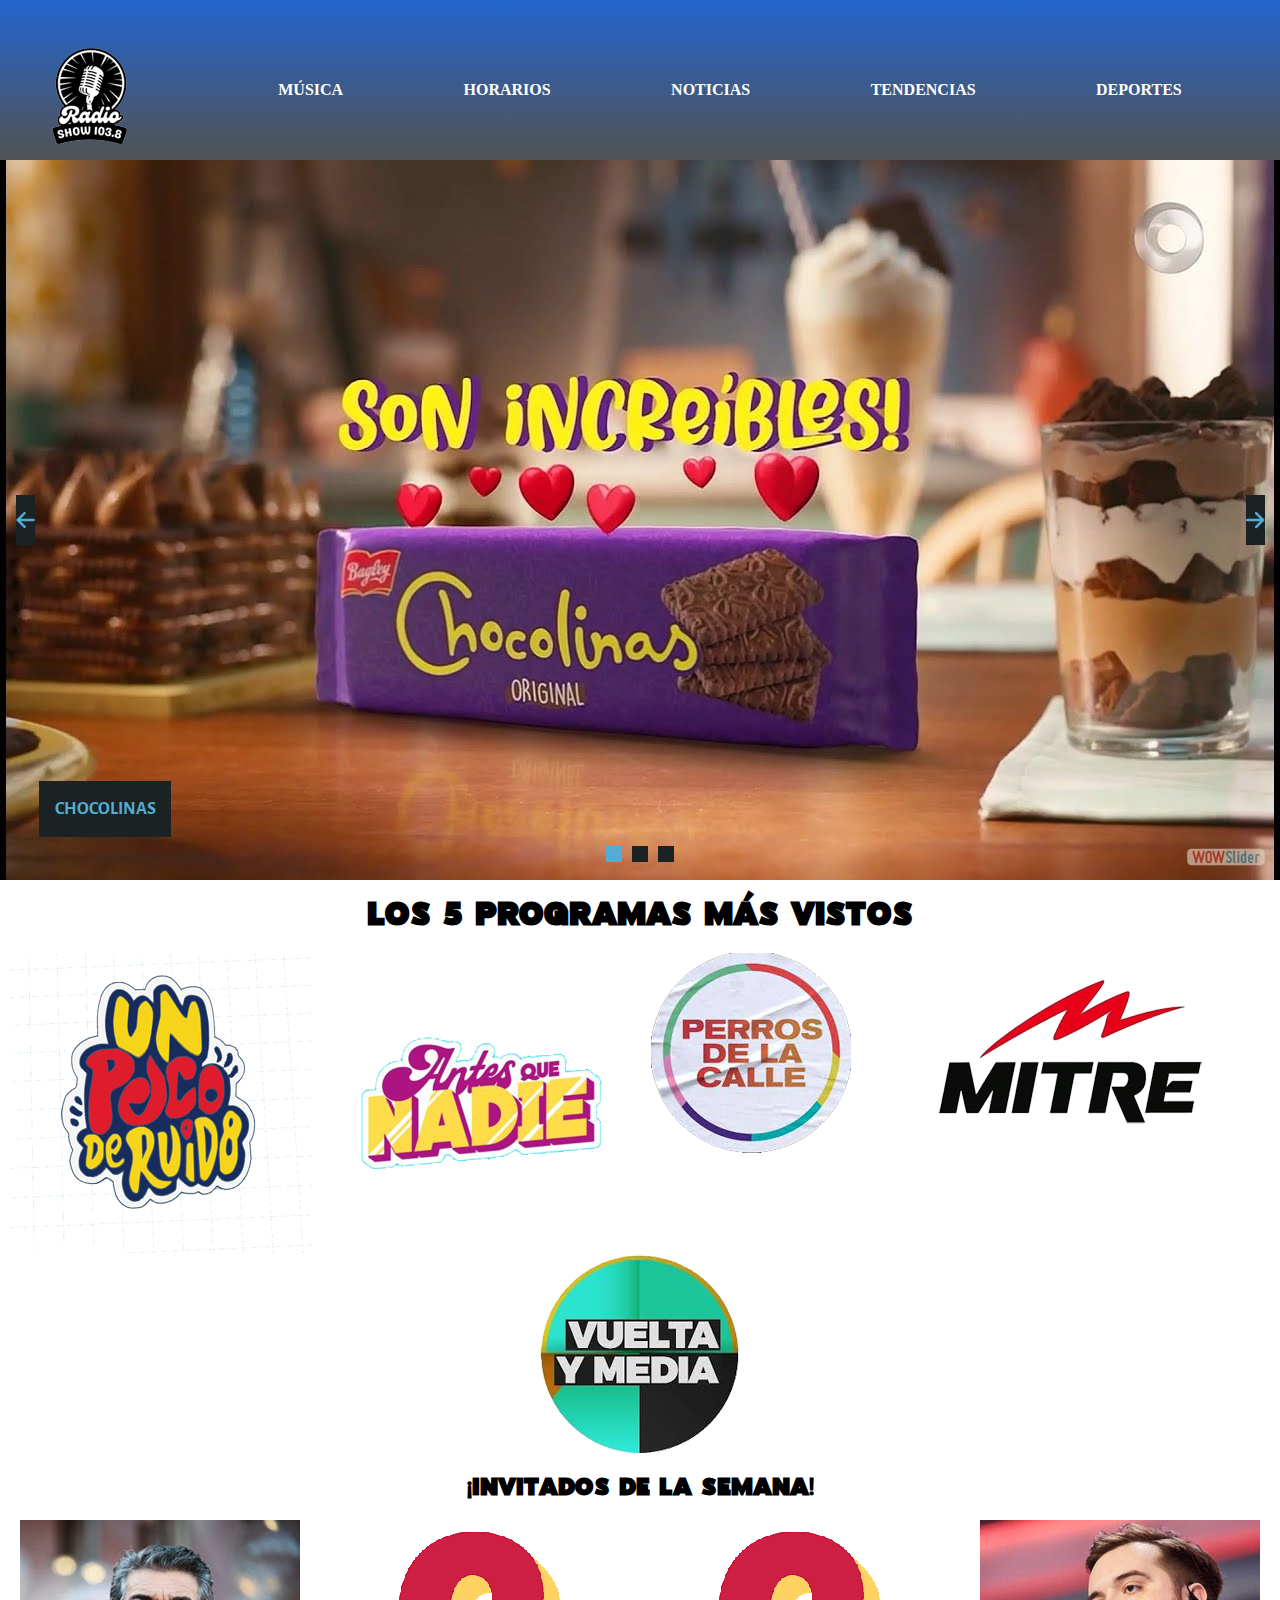
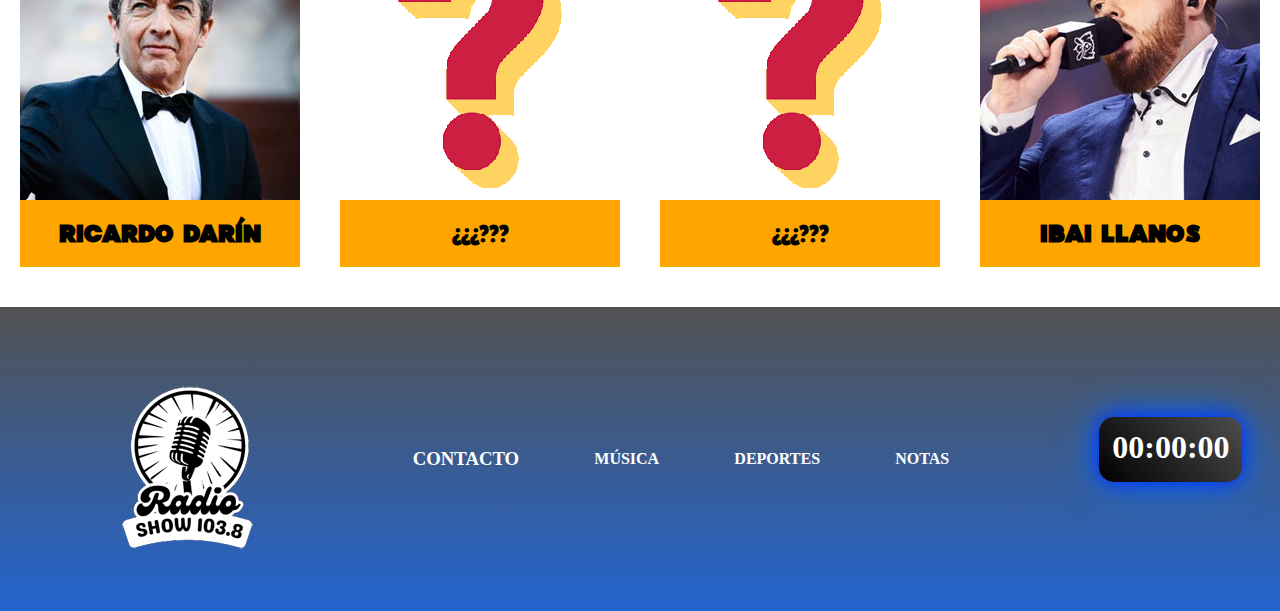
<file: index.html>
<!DOCTYPE html>

	<html lang="es">
	<head> 
			
			<title> Radio Show 103.8 </title>
			<meta charset="utf-8">
			<link href="estiloss.css" rel="stylesheet" type="text/css">
			
				<!-- Start WOWSlider.com HEAD section -->
<link rel="stylesheet" type="text/css" href="engine1/style.css" />
<script type="text/javascript" src="engine1/jquery.js"></script>
<!-- End WOWSlider.com HEAD section -->
	</head>
	
	<body>
	<header>
		<div class="logo">
		<a href="index.html" title="Música"> <img src="imagenes/logo/1.png" alt="Radiologo">  </a>
			
			
		</div>
		
		<nav>
			
			<a href="musica.html" title="Música"> MÚSICA </a>
			
			<a href="Horarios.html" title="Horarios"> HORARIOS </a>
			
			<a href="noticias.html" title="Noticias"> NOTICIAS </a>
			
			<a href="tendencias.html" title="Tendencias"> TENDENCIAS </a>
			
			<a href="deportes.html" title="Deportes"> DEPORTES </a>
			
		</nav>
		
	</header>
	<div class="fondoindex">
		
		<main>
		<!-- Start WOWSlider.com BODY section -->
<div id="wowslider-container1">
<div class="ws_images"><ul>
		<li><img src="data1/images/chocolinas.jpg" alt="Chocolinas" title="Chocolinas" id="wows1_0"/></li>
		<li><a href="http://wowslider.net"><img src="data1/images/francowilliams.jpg" alt="image slider" title="Franco Colapinto" id="wows1_1"/></a></li>
		<li><img src="data1/images/javiervillarruel.jpg" alt="Javier Milei-Victoria Villarruel" title="Javier Milei-Victoria Villarruel" id="wows1_2"/></li>
	</ul></div>
	<div class="ws_bullets"><div>
		<a href="#" title="Chocolinas"><span><img src="data1/tooltips/chocolinas.jpg" alt="Chocolinas"/>1</span></a>
		<a href="#" title="Franco Colapinto"><span><img src="data1/tooltips/francowilliams.jpg" alt="Franco Colapinto"/>2</span></a>
		<a href="#" title="Javier Milei-Victoria Villarruel"><span><img src="data1/tooltips/javiervillarruel.jpg" alt="Javier Milei-Victoria Villarruel"/>3</span></a>
	</div></div><div class="ws_script" style="position:absolute;left:-99%"><a href="http://wowslider.net">javascript carousel</a> by WOWSlider.com v9.0</div>
<div class="ws_shadow"></div>
</div>	
<script type="text/javascript" src="engine1/wowslider.js"></script>
<script type="text/javascript" src="engine1/script.js"></script>
<!-- End WOWSlider.com BODY section -->
				<h1> LOS 5 PROGRAMAS MÁS VISTOS </h1> 
				
				
			<div class="programaS">
				
				<div class="programa1">
		
				<img src="imagenes/unpocoderuido.png" alt="un poco de ruido">
		
				</div>
		
				<div class="programa2">
		
				<img src="imagenes/antesquenadieprograma.png" alt="antes que nadie">
		
		
				</div>
		
				<div class="programa3">
		
				<img src="imagenes/perros.png" alt="antes que nadie">
		
				</div>
		
				<div class="programa4">
		
			<img src="imagenes/mitre.png" alt="antes que nadie">
				</div>
		
				<div class="programa5">
		
				<img src="imagenes/vueltaymedia.png" alt="antes que nadie">
				</div>
			</div>
		
		<h2> ¡INVITADOS DE LA SEMANA! </h2> 
		
		
				<div class="fotosinvitados">
					<div class="invitado">
					<div class="foton">
						<img src="imagenes/Invitados/darinportada.jpg">
					</div>
					<div class="nombre">
					<h2> Ricardo Darín </h2>
					</div>
				</div>
					<div class="invitado">
						<div class="foton">
						<img src="imagenes/Invitados/misterious.png">
						</div>
						<div class="nombre">
							<h2> ¿¿¿??? </h2>
						</div>
					</div>
					
					<div class="invitado">
					
						<div class="foton">
							<img src="imagenes/Invitados/misterious.png">
						</div>
						<div class="nombre">
							<h2> ¿¿¿??? </h2>
						</div>
					</div>
				
					<div class="invitado">
						<div class="foton">
							<img src="imagenes/Invitados/ibaiportada.jpg">
						</div>
						<div class="nombre">
							<h2> Ibai Llanos </h2>
						</div>
					</div>
				</div>
		
		</div>
		</main>
		
	<footer>
	<div class="logo">
		<img src="imagenes/logo/footer/2.png" alt="Radiologo">
		
		</div>
		<a href ="mailto:radioshow@hotmail.com." title = "CONTACTENOS"><h3> CONTACTO </h3> </a>
		<a href="musica.html" title="Música"> MÚSICA </a>
		<a href="deportes.html" title="Deportes"> DEPORTES </a>
		<a href="notas.html" title="Notas"> NOTAS </a>
		
		<div class="reloj">
			<p id="time"> </p>
		</div>
		<div id="reloj">00:00:00</div>
		 <script src="reloj.js"> </script>
		
		</footer> 
		
		
		
		
		
		
		</body>
		</html>
</file>
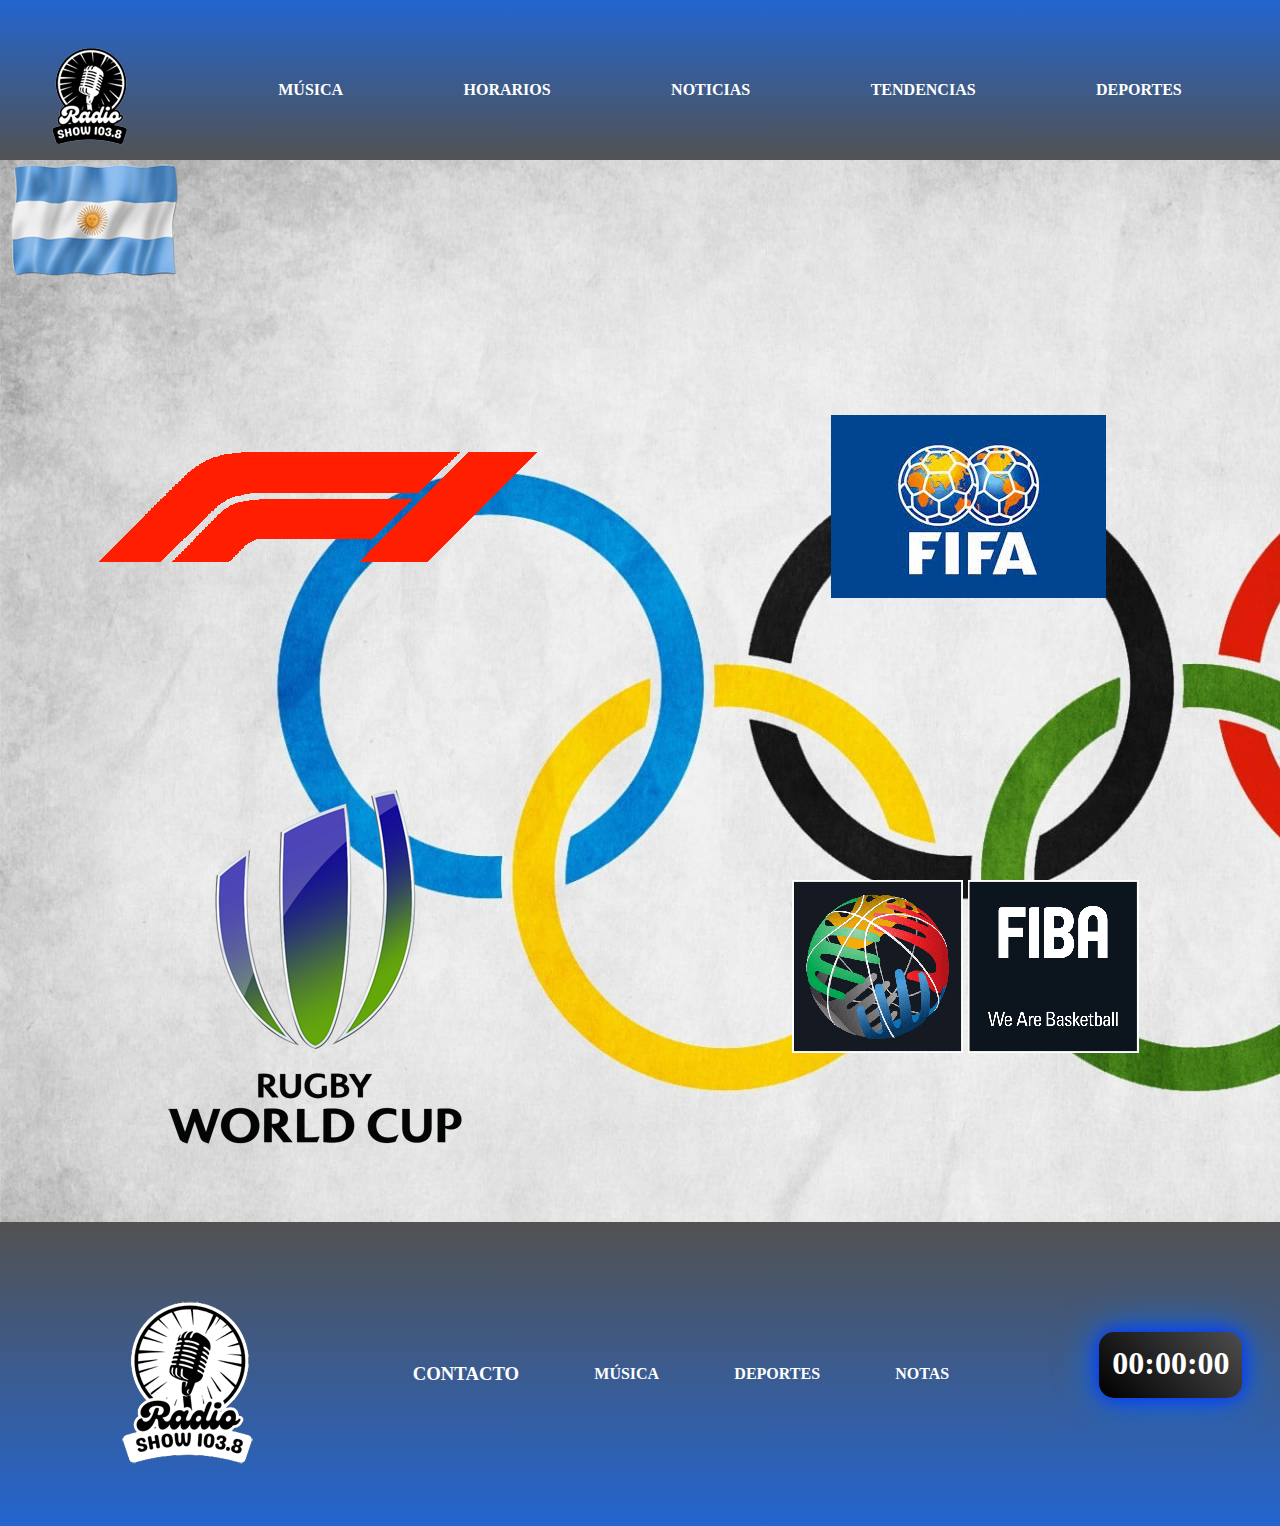
<file: deportes.html>
<!DOCTYPE html>

	<html lang="es">
	<head> 
			
			<title> Radio Deportes </title>
			<meta charset="utf-8">
			<link href="estiloss.css" rel="stylesheet" type="text/css">
			<!-- Start WOWSlider.com HEAD section -->
<link rel="stylesheet" type="text/css" href="engine1/style.css" />
<script type="text/javascript" src="engine1/jquery.js"></script>
<!-- End WOWSlider.com HEAD section -->
			
	</head>
	
	<body>
		
	
	<header>
		<div class="logo">
			<a href="index.html" title="Inicio" > <img src="imagenes/logo/1.png" alt="Radiologo">  </a>
			
			
		</div>
		
		<nav>
			
			<a href="musica.html" title="Música"> MÚSICA </a>
			
			<a href="Horarios.html" title="Horarios"> HORARIOS </a>
			
			<a href="noticias.html" title="Noticias"> NOTICIAS </a>
			
			<a href="tendencias.html" title="Tendencias"> TENDENCIAS </a>
			
			<a href="deportes.html" title="Deportes"> DEPORTES </a>
			
		</nav>
		
	</header>
	<div class="fondo">
	<main>
		
		<div class="bandera">
		<a href="deportesARG.html" title="Noticia nacional"><img src="imagenes/deportes/Iconos/bandera.png" alt="sol"> </a>
		</div>
		<div class="Deportes1234">
			<div class="arriba">
				<div class="flip-card">
					<div class="tarjeta-atras-adelante">
						<div class="frente">
						 <img src="imagenes/deportes/F1/logos/f1.png" alt="Formula1"> </a>
						</div>
						<div class="atras">
						<img src="imagenes/deportes/F1/logos/autos.jpg">
						<div class="texto">
							<h3> ¿QUÉ ES LA FORMULA 1?</h3>
							<p>La Fórmula 1 (F1) es la categoría más alta de automovilismo,
							donde pilotos compiten en vehículos de alta tecnología a gran velocidad en una serie de carreras conocidas como Grandes Premios.
							Es famosa por su innovación,
							habilidades extremas de los pilotos y las intensas rivalidades entre equipos y corredores.</p>
							</div>
						</div>
    				</div>
			</div>
				
				
				
				
				<div class="flip-card">
					<div class="tarjeta-atras-adelante">
						<div class="frente">
						<img src="imagenes/deportes/fifa/Icono/FIFA.jpg" alt="Futbol">
						</div>
						<div class="atras">
						<img src="imagenes/deportes/fifa/Icono/fifaa.jpg">
						<div class="texto">
							<h3>¿Qué entendemos por fútbol?</h3>
							<p>El fútbol es un deporte de equipo donde dos grupos de 11 jugadores intentan marcar goles pateando una pelota en la portería del adversario.
							Es el deporte más popular del mundo, conocido por su dinamismo y su capacidad de unir a grandes multitudes.</p>
</p>
						</div>
					
						</div>
					</div>
				</div>
				</div>
		
			
				<div class="abajo">
				
				<div class="flip-card">
					<div class="tarjeta-atras-adelante">
						<div class="frente">
								<img src="imagenes/deportes/rugby/icono/rugby.png" alt="Rugby">
						</div>
						<div class="atras">
								<img src="imagenes/deportes/rugby/icono/rugbyy.png" alt="Rugbyy">
								<div class="texto">
								<h3>¿Qué es el rugby?</h3>
								<p>El rugby es un deporte de equipo donde dos equipos luchan por llevar una pelota ovalada hasta la zona de anotación del contrario.
								Se destaca por su físico, trabajo en equipo y reglas únicas que permiten distintas formas de anotar puntos.</p>
								</div>
					
		
						
						</div>
					
					</div>
				
				</div>
		
						
				
					
		<div class="flip-card">
					<div class="tarjeta-atras-adelante">
						<div class="frente">
							<img src="imagenes/deportes/BASQUET/icono/basquet.png" alt="Basketball">
						</div>
					<div class="atras">
						<img src="imagenes/deportes/BASQUET/icono/basquet.jpg">
						<div class="texto">
							<h3>¿Qué entendemos por basket?</h3>
							<p>El básquet es un deporte de equipo en el que dos equipos de cinco jugadores intentan encestar una pelota en el aro contrario,
							ganando puntos cada vez que lo logran. Se caracteriza por su rapidez y habilidades.

</p>
						</div>
					
		
						</div>
					</div>
					</div>
				</div>
				
		</div>
		</main>
				
	
		<footer>
		<div class="logo">
		<img src="imagenes/logo/footer/2.png" alt="Radiologo">
		
		</div>
		
		<a href ="mailto:radioshow@hotmail.com." title = "CONTACTENOS"><h3> CONTACTO </h3> </a>
		<a href="musica.html" title="Música"> MÚSICA </a>
		<a href="deportes.html" title="Deportes"> DEPORTES </a>
		<a href="notas.html" title="Notas"> NOTAS </a>
		<div class="reloj">
			<p id="time"> </p>
		</div>
		<div id="reloj">00:00:00</div>
		 <script src="reloj.js"> </script>
		</footer> 
		
	
	
	</body>
	</html>
</file>
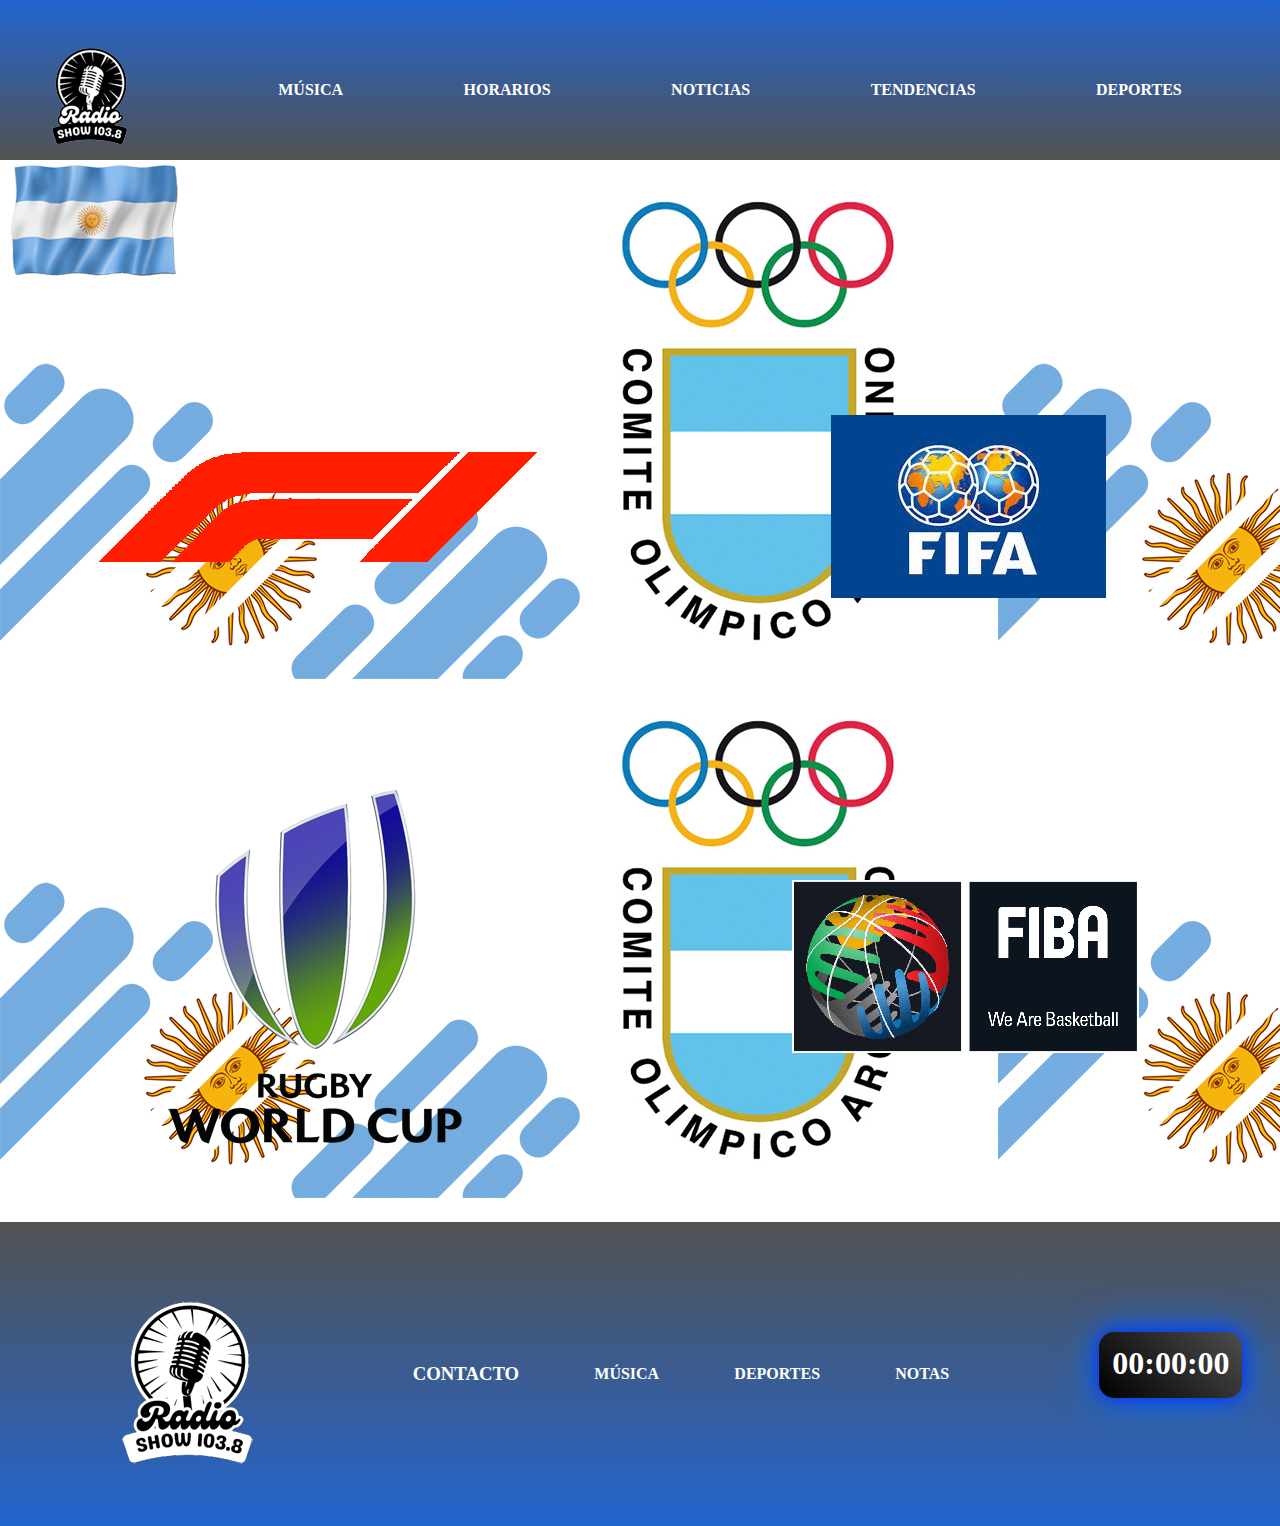
<file: deportesARG.html>
<!DOCTYPE html>

	<html lang="es">
	<head> 
			
			<title> Radio Deportes ARGENTINA </title>
			<meta charset="utf-8">
			<link href="estiloss.css" rel="stylesheet" type="text/css">
			
	 </head>
	
	<body>
		
	
	<header>
		<div class="logo">
			<a href="index.html" title="Inicio" > <img src="imagenes/logo/1.png" alt="Radiologo">  </a>
			
			
		</div>
		
		<nav>
			
			<a href="musica.html" title="Música"> MÚSICA </a>
			
			<a href="Horarios.html" title="Horarios"> HORARIOS </a>
			
			<a href="noticias.html" title="Noticias"> NOTICIAS </a>
			
			<a href="tendencias.html" title="Tendencias"> TENDENCIAS </a>
			
			<a href="deportes.html" title="Deportes"> DEPORTES </a>
			
		</nav>
		
	</header>
	<div class="fondo1">
	<main>
		
		<div class="bandera">
		<a href="deportesArg.html" title="Música"><img src="imagenes/deportes/Iconos/bandera.png" alt="sol"> </a>
		</div>
		<div class="Deportes1234">
			<div class="arriba">
				<div class="flip-card">
					<div class="tarjeta-atras-adelante">
						<div class="frente">
						 <img src="imagenes/deportes/F1/logos/f1.png" alt="Formula1"> </a>
						</div>
						<div class="atras">
						<img src="imagenes/deportes/F1/Argentina/colapintoauto.jpg">
						<div class="texto">
							<h3> FRANCO COLAPINTO, ORGULLO NACIONAL </h3>
							<p>Franco Colapinto hizo historia al debutar en la Fórmula 1 con el equipo Williams,
							convirtiéndose en el primer piloto argentino en la categoría desde 2001. A los 21 años,
							reemplazó a Logan Sargeant tras un accidente en las prácticas del Gran Premio de Países Bajos y competirá en el resto de la temporada,
							comenzando en el Gran Premio de Italia en Monza.</p>
							</div>
						</div>
    				</div>
			</div>
				
				
				
				
				<div class="flip-card">
					<div class="tarjeta-atras-adelante">
						<div class="frente">
						<img src="imagenes/deportes/fifa/Icono/FIFA.jpg" alt="Futbol">
						</div>
						<div class="atras">
						<img src="imagenes/deportes/fifa/Icono/arg.png">
						<div class="texto">
							<h3>ELIMINATORIAS 2026</h3>
							<p>Para la fecha FIFA de noviembre 2024, 
							la selección de fútbol de Argentina jugará dos partidos clave en las eliminatorias para el Mundial 2026.
							El primero será contra Paraguay el jueves 14 de noviembre en Buenos Aires,
							a las 20:00 horas. Luego, enfrentarán a Perú el martes 17, a partir de las 23:00 horas, en el Estadio Nacional de Lima​​​​. Además,
							habrá un enfrentamiento muy esperado contra Brasil el domingo 21 de noviembre en el Maracaná, a las 21:30 horas​​.</p>
</p>
						</div>
					
						</div>
					</div>
				</div>
				</div>
		
			
				<div class="abajo">
				
				<div class="flip-card">
					<div class="tarjeta-atras-adelante">
						<div class="frente">
								<img src="imagenes/deportes/rugby/icono/rugby.png" alt="Rugby">
						</div>
						<div class="atras">
								<img src="imagenes/deportes/rugby/icono/lospumas.jpg" alt="Rugbyy">
								<div class="texto">
								<h3>LOS PUMAS</h3>
								<p>Argentina continúa con su buen desempeño en el rugby, 
								destacando la victoria sobre Nueva Zelanda en el Rugby Championship 2024. 
								Este triunfo fue histórico para Los Pumas,
								demostrando su evolución constante a nivel mundial​​.</p>
								</div>
					
		
						
						</div>
					
					</div>
				
				</div>
		
						
				
					
		<div class="flip-card">
					<div class="tarjeta-atras-adelante">
						<div class="frente">
							<img src="imagenes/deportes/BASQUET/icono/basquet.png" alt="Basketball">
						</div>
					<div class="atras">
						<img src="imagenes/deportes/BASQUET/icono/Argentina.jpg">
						<div class="texto">
							<h3>¿Perdida en la selección?</h3>
							<p> la selección argentina de básquet sufrió una gran pérdida con la lesión de Nicolás Laprovittola.
							El base se rompió el ligamento y sufrió una lesión en el menisco de la rodilla derecha durante un partido.
							 </p>

</p>
						</div>
					
		
						</div>
					</div>
					</div>
				</div>
				
		</div>
		</main>
				
	
		<footer>
		<div class="logo">
		<img src="imagenes/logo/footer/2.png" alt="Radiologo">
		
		</div>
		<a href ="mailto:radioshow@hotmail.com." title = "CONTACTENOS"><h3> CONTACTO </h3> </a>
		<a href="musica.html" title="Música"> MÚSICA </a>
		<a href="deportes.html" title="Deportes"> DEPORTES </a>
		<a href="notas.html" title="Notas"> NOTAS </a>
		<div class="reloj">
			<p id="time"> </p>
		</div>
		<div id="reloj">00:00:00</div>
		 <script src="reloj.js"> </script>
		</footer> 
		
	
	
	</body>
	</html>
</file>
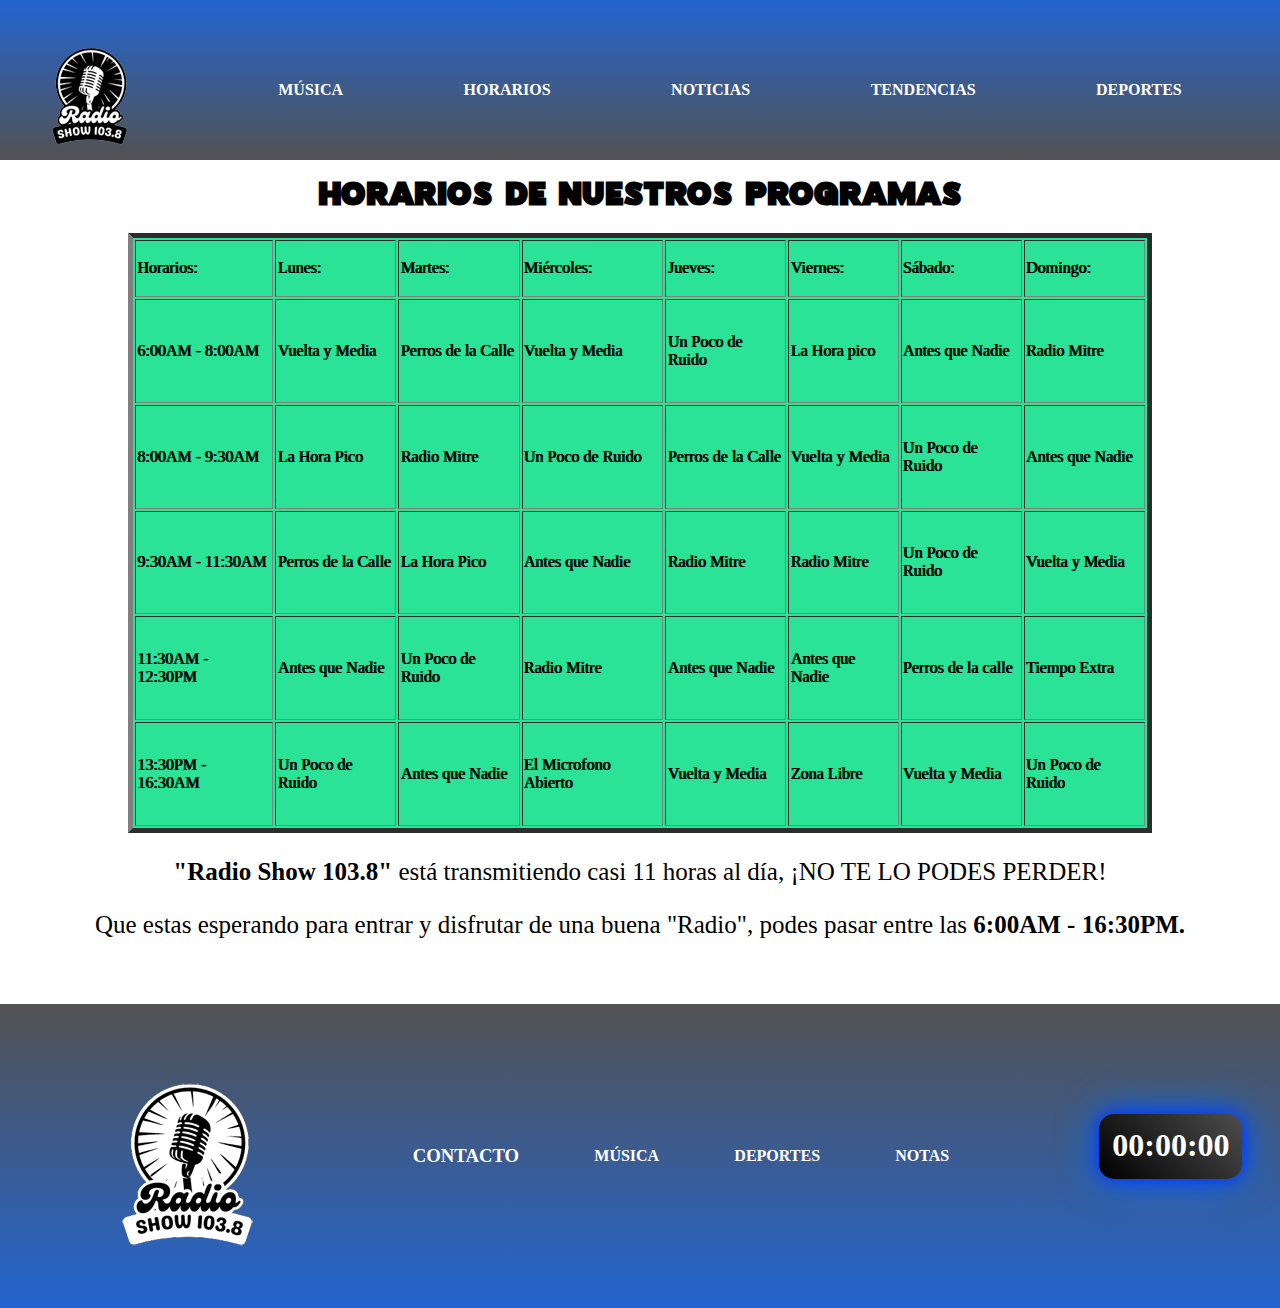
<file: Horarios.html>
<!DOCTYPE html>

	<html lang="es">
	<head> 
			
			<title> Horarios Show </title>
			<meta charset="utf-8">
			<link href="estiloss.css" rel="stylesheet" type="text/css">
			
	</head>
	
	<body>
	<header>
		<div class="logo">
			<a href="index.html" title="Inicio"> <img src="imagenes/logo/1.png" alt="Radiologo">  </a>
			
		</div>
		
		
		<nav>
			
			<a href="musica.html" title="Música"> MÚSICA </a>
			
			<a href="horarios.html" title="Horarios"> HORARIOS </a>
			
			<a href="noticias.html" title="Noticias"> NOTICIAS </a>
			
			<a href="tendencias.html" title="Tendencias"> TENDENCIAS </a>
			
			<a href="deportes.html" title="Deportes"> DEPORTES </a>
			
		</nav>
		
	</header>
	
	<main>
		<h1> HORARIOS DE NUESTROS PROGRAMAS </h1>
			<table border>
		
			<tr>
					<td> Horarios: </td>
					<td> Lunes: </td>
					<td> Martes: </td>
					<td> Miércoles: </td>
					<td> Jueves: </td>
					<td> Viernes: </td>
					<td> Sábado: </td>
					<td> Domingo: </td>
				</tr>
				<tr>
					<td> 6:00AM - 8:00AM</td>
					<td> Vuelta y Media</td>
					<td> Perros de la Calle </td>
					<td> Vuelta y Media </td>
					<td> Un Poco de Ruido </td>
					<td> La Hora pico </td>
					<td> Antes que Nadie </td>
					<td> Radio Mitre </td>
					
				</tr>
				<tr>
					<td> 8:00AM - 9:30AM </td>
					<td> La Hora Pico </td>
					<td> Radio Mitre </td>
					<td> Un Poco de Ruido </td>
					<td> Perros de la Calle </td>
					<td> Vuelta y Media </td>
					<td> Un Poco de Ruido </td>
					<td> Antes que Nadie </td>
				</tr> 
				<tr> 
					<td> 9:30AM - 11:30AM </td>
					<td> Perros de la Calle </td>
					<td> La Hora Pico </td>
					<td> Antes que Nadie </td>
					<td> Radio Mitre </td>
					<td> Radio Mitre </td>
					<td> Un Poco de Ruido </td>
					<td> Vuelta y Media </td>
					
				</tr>
				<tr>	
					<td> 11:30AM - 12:30PM</td>
					<td> Antes que Nadie </td>
					<td> Un Poco de Ruido </td>
					<td> Radio Mitre </td>
					<td> Antes que Nadie </td>
					<td> Antes que Nadie </td>
					<td> Perros de la calle </td>
					<td> Tiempo Extra </td>
				</tr>
				<tr>
					<td> 13:30PM - 16:30AM </td>
					<td> Un Poco de Ruido </td>
					<td> Antes que Nadie </td>
					<td> El Microfono Abierto </td>
					<td> Vuelta y Media </td>
					<td> Zona Libre </td>
					<td> Vuelta y Media </td>
					<td> Un Poco de Ruido </td>
				</tr>
				</table>
				<div class="parrafohorario">
				<p> <strong> "Radio Show 103.8" </strong> está transmitiendo casi 11 horas al día, ¡NO TE LO PODES PERDER! </p>
				<P> Que estas esperando para entrar y disfrutar de una buena "Radio", podes pasar entre las <strong> 6:00AM - 16:30PM. </strong> </p>
				</div>
				
	
	
	
	</main>
	
	
		<footer>
		<div class="logo">
		<img src="imagenes/logo/footer/2.png" alt="Radiologo">
		
		</div>
		<a href ="mailto:radioshow@hotmail.com." title = "CONTACTENOS"><h3> CONTACTO </h3> </a>
		<a href="musica.html" title="Música"> MÚSICA </a>
		<a href="deportes.html" title="Deportes"> DEPORTES </a>
		<a href="notas.html" title="Notas"> NOTAS </a>
		
		<div class="reloj">
			<p id="time"> </p>
		</div>
		<div id="reloj">00:00:00</div>
		 <script src="reloj.js"> </script>
		
		</footer> 
		
		
		
		
		
		</body>
		</html>
</file>
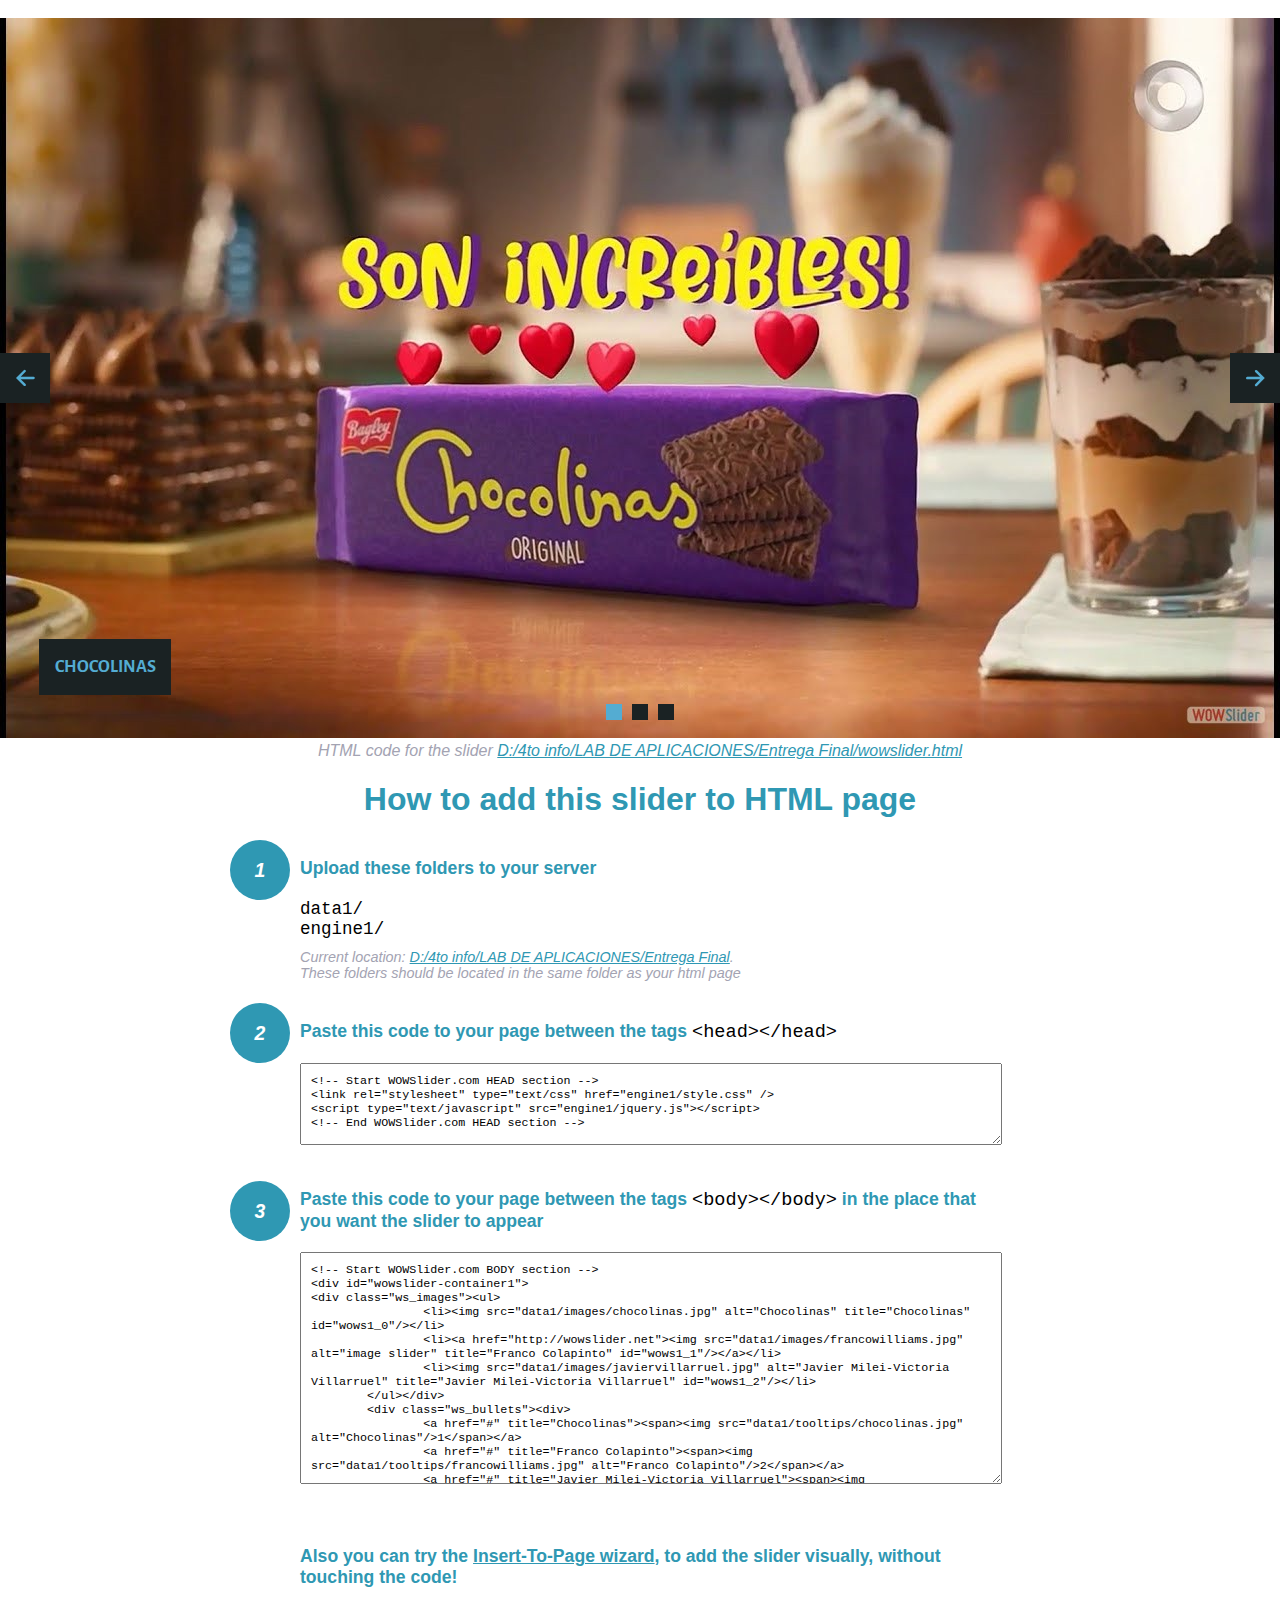
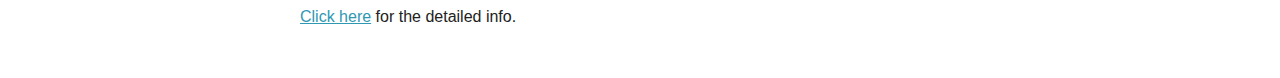
<file: wowslider-howto.html>
<!DOCTYPE html>
<html>
<head>
	<title>WOWSlider</title>
	<meta http-equiv="content-type" content="text/html; charset=utf-8" />
	<meta name="description" content="WOWSlider" />
	
	<!-- Start WOWSlider.com HEAD section --> <!-- add to the <head> of your page -->
	<link rel="stylesheet" type="text/css" href="engine1/style.css" />
	<script type="text/javascript" src="engine1/jquery.js"></script>
	<!-- End WOWSlider.com HEAD section -->


<style>
.instuction {
	font-family: sans-serif, Arial;
	display: block;
	margin: 0 auto;
	max-width: 820px;
	width: 100%;
	padding: 0 70px;
	color: #222;
	-webkit-box-sizing: border-box;
	-moz-box-sizing: border-box;
	box-sizing: border-box;
}
.instuction h1 img {
	max-width: 170px;
	vertical-align: middle;
	margin-bottom: 10px;
}
.instuction h1 {
	color: #2F98B3;
	text-align: center;
}
.instuction h2 {
	position: relative;
	font-size: 1.1em;
	color: #2F98B3;
	margin-bottom: 20px;
	margin-top: 40px;
}
.instuction h2 span.num {
	position: absolute;
	left: -70px;
	top: -18px;
	display: inline-block;
	vertical-align: middle;
	font-style: italic;
	font-size: 1.1em;
	width: 60px;
	height: 60px;
	line-height: 60px;
	text-align: center;
	background: #2F98B3;
	color: #fff;
	border-radius: 50%;
}
.instuction .mono {
	color: #000;
	font-family: monospace;
	font-size: 1.3em;
	font-weight: normal;
}
.instuction li.mono {
	font-size: 1.5em;
}

.instuction ul {
	font-size: 0.9em;
	margin-top: 0;
	padding-left: 0;
	list-style: none;
}
.instuction .note {
	color: #A3A3B2;
	font-style: italic;
	padding-top: 10px;
}
.instuction p.note {
	text-align: center;
	padding-top: 0;
	margin-top: 4px;
}
.instuction textarea {
	font-size: 0.9em;
	min-height: 60px;
	padding: 10px;
	margin: 0;
	overflow: auto;
	max-width: 100%;
	width: 100%;
}
.instuction a,
.instuction a:visited {
	color: #2F98B3;
}
</style>


</head>
<body style="margin:auto">

<br>

<!-- Start WOWSlider.com BODY section --> <!-- add to the <body> of your page -->
<div id="wowslider-container1">
<div class="ws_images"><ul>
		<li><img src="data1/images/chocolinas.jpg" alt="Chocolinas" title="Chocolinas" id="wows1_0"/></li>
		<li><a href="http://wowslider.net"><img src="data1/images/francowilliams.jpg" alt="image slider" title="Franco Colapinto" id="wows1_1"/></a></li>
		<li><img src="data1/images/javiervillarruel.jpg" alt="Javier Milei-Victoria Villarruel" title="Javier Milei-Victoria Villarruel" id="wows1_2"/></li>
	</ul></div>
	<div class="ws_bullets"><div>
		<a href="#" title="Chocolinas"><span><img src="data1/tooltips/chocolinas.jpg" alt="Chocolinas"/>1</span></a>
		<a href="#" title="Franco Colapinto"><span><img src="data1/tooltips/francowilliams.jpg" alt="Franco Colapinto"/>2</span></a>
		<a href="#" title="Javier Milei-Victoria Villarruel"><span><img src="data1/tooltips/javiervillarruel.jpg" alt="Javier Milei-Victoria Villarruel"/>3</span></a>
	</div></div><div class="ws_script" style="position:absolute;left:-99%"><a href="http://wowslider.net">javascript carousel</a> by WOWSlider.com v9.0</div>
<div class="ws_shadow"></div>
</div>	
<script type="text/javascript" src="engine1/wowslider.js"></script>
<script type="text/javascript" src="engine1/script.js"></script>
<!-- End WOWSlider.com BODY section -->


<div class="instuction">
	<p class="note">HTML code for the slider <a href="file:///D:/4to info/LAB DE APLICACIONES/Entrega Final/wowslider.html">D:/4to info/LAB DE APLICACIONES/Entrega Final/wowslider.html</a></p>

	<h1>
		How to add this slider to HTML page
	</h1>

	<h2><span class="num">1</span> Upload these folders to your server</h2>
	<ul>
		<li class="mono">data1/</li>
		<li class="mono">engine1/</li>
		<li class="note">Current location: <a href="file:///D:/4to info/LAB DE APLICACIONES/Entrega Final">D:/4to info/LAB DE APLICACIONES/Entrega Final</a>. <br>These folders should be located in the same folder as your html page</li>
	</ul>

	<h2><span class="num">2</span> Paste this code to your page between the tags <span class="mono">&lt;head&gt;&lt;/head&gt;</span></h2>
	<textarea onclick="this.select()">&lt;!-- Start WOWSlider.com HEAD section --&gt;
&lt;link rel=&quot;stylesheet&quot; type=&quot;text/css&quot; href=&quot;engine1/style.css&quot; /&gt;
&lt;script type=&quot;text/javascript&quot; src=&quot;engine1/jquery.js&quot;&gt;&lt;/script&gt;
&lt;!-- End WOWSlider.com HEAD section --&gt;</textarea>


	<h2><span class="num" style="top: -8px;">3</span> Paste this code to your page between the tags <span class="mono">&lt;body&gt;&lt;/body&gt;</span> in the place that you want the slider to appear</h2>
	<textarea onclick="this.select()" rows="15">&lt;!-- Start WOWSlider.com BODY section --&gt;
&lt;div id=&quot;wowslider-container1&quot;&gt;
&lt;div class=&quot;ws_images&quot;&gt;&lt;ul&gt;
		&lt;li&gt;&lt;img src=&quot;data1/images/chocolinas.jpg&quot; alt=&quot;Chocolinas&quot; title=&quot;Chocolinas&quot; id=&quot;wows1_0&quot;/&gt;&lt;/li&gt;
		&lt;li&gt;&lt;a href=&quot;http://wowslider.net&quot;&gt;&lt;img src=&quot;data1/images/francowilliams.jpg&quot; alt=&quot;image slider&quot; title=&quot;Franco Colapinto&quot; id=&quot;wows1_1&quot;/&gt;&lt;/a&gt;&lt;/li&gt;
		&lt;li&gt;&lt;img src=&quot;data1/images/javiervillarruel.jpg&quot; alt=&quot;Javier Milei-Victoria Villarruel&quot; title=&quot;Javier Milei-Victoria Villarruel&quot; id=&quot;wows1_2&quot;/&gt;&lt;/li&gt;
	&lt;/ul&gt;&lt;/div&gt;
	&lt;div class=&quot;ws_bullets&quot;&gt;&lt;div&gt;
		&lt;a href=&quot;#&quot; title=&quot;Chocolinas&quot;&gt;&lt;span&gt;&lt;img src=&quot;data1/tooltips/chocolinas.jpg&quot; alt=&quot;Chocolinas&quot;/&gt;1&lt;/span&gt;&lt;/a&gt;
		&lt;a href=&quot;#&quot; title=&quot;Franco Colapinto&quot;&gt;&lt;span&gt;&lt;img src=&quot;data1/tooltips/francowilliams.jpg&quot; alt=&quot;Franco Colapinto&quot;/&gt;2&lt;/span&gt;&lt;/a&gt;
		&lt;a href=&quot;#&quot; title=&quot;Javier Milei-Victoria Villarruel&quot;&gt;&lt;span&gt;&lt;img src=&quot;data1/tooltips/javiervillarruel.jpg&quot; alt=&quot;Javier Milei-Victoria Villarruel&quot;/&gt;3&lt;/span&gt;&lt;/a&gt;
	&lt;/div&gt;&lt;/div&gt;&lt;div class=&quot;ws_script&quot; style=&quot;position:absolute;left:-99%&quot;&gt;&lt;a href=&quot;http://wowslider.net&quot;&gt;javascript carousel&lt;/a&gt; by WOWSlider.com v9.0&lt;/div&gt;
&lt;div class=&quot;ws_shadow&quot;&gt;&lt;/div&gt;
&lt;/div&gt;	
&lt;script type=&quot;text/javascript&quot; src=&quot;engine1/wowslider.js&quot;&gt;&lt;/script&gt;
&lt;script type=&quot;text/javascript&quot; src=&quot;engine1/script.js&quot;&gt;&lt;/script&gt;
&lt;!-- End WOWSlider.com BODY section --&gt;</textarea>

<br><br>
<h2>Also you can try the <a href="http://wowslider.com/help/add-wowslider-to-page-2.html" target="_blank">Insert-To-Page wizard</a>, to add the slider visually, without touching the code!</h2>
<p>
	<a href="http://wowslider.com/help/add-wowslider-to-page-2.html" target="_blank">Click here</a> for the detailed info.
</p>
</div>

<br><br>
</body>
</html>
</file>
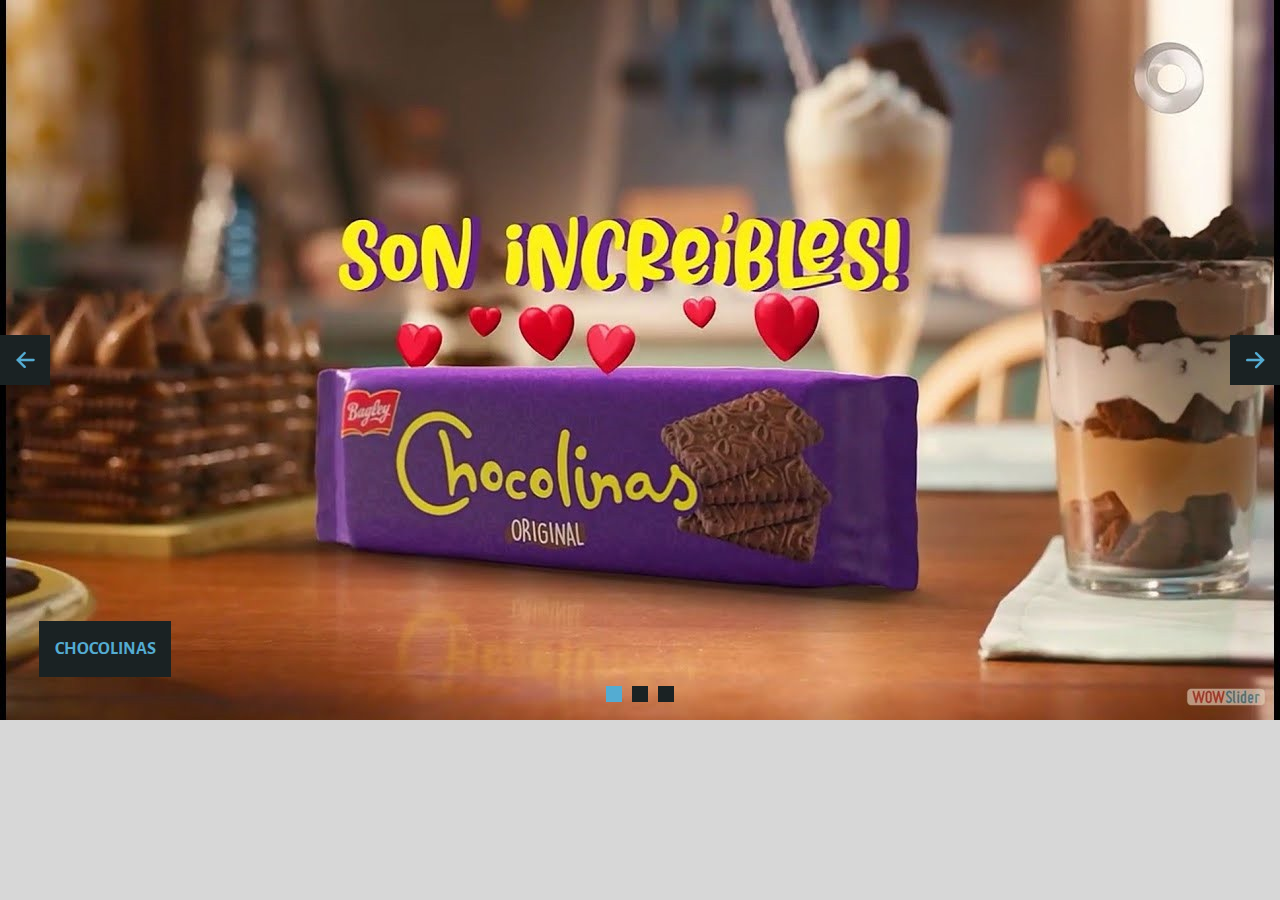
<file: wowslider.html>
<!DOCTYPE html>
<html>
<head>
	<title>Slider</title>
	<meta http-equiv="content-type" content="text/html; charset=utf-8" />
	<meta name="description" content="Made with WOW Slider - Create beautiful, responsive image sliders in a few clicks. Awesome skins and animations. Javascript carousel" />
	
	<!-- Start WOWSlider.com HEAD section --> <!-- add to the <head> of your page -->
	<link rel="stylesheet" type="text/css" href="engine1/style.css" />
	<script type="text/javascript" src="engine1/jquery.js"></script>
	<!-- End WOWSlider.com HEAD section -->

</head>
<body style="background-color:#d7d7d7;margin:auto">
	
	<!-- Start WOWSlider.com BODY section --> <!-- add to the <body> of your page -->
	<div id="wowslider-container1">
	<div class="ws_images"><ul>
		<li><img src="data1/images/chocolinas.jpg" alt="Chocolinas" title="Chocolinas" id="wows1_0"/></li>
		<li><a href="http://wowslider.net"><img src="data1/images/francowilliams.jpg" alt="image slider" title="Franco Colapinto" id="wows1_1"/></a></li>
		<li><img src="data1/images/javiervillarruel.jpg" alt="Javier Milei-Victoria Villarruel" title="Javier Milei-Victoria Villarruel" id="wows1_2"/></li>
	</ul></div>
	<div class="ws_bullets"><div>
		<a href="#" title="Chocolinas"><span><img src="data1/tooltips/chocolinas.jpg" alt="Chocolinas"/>1</span></a>
		<a href="#" title="Franco Colapinto"><span><img src="data1/tooltips/francowilliams.jpg" alt="Franco Colapinto"/>2</span></a>
		<a href="#" title="Javier Milei-Victoria Villarruel"><span><img src="data1/tooltips/javiervillarruel.jpg" alt="Javier Milei-Victoria Villarruel"/>3</span></a>
	</div></div><div class="ws_script" style="position:absolute;left:-99%"><a href="http://wowslider.net">javascript carousel</a> by WOWSlider.com v9.0</div>
	<div class="ws_shadow"></div>
	</div>	
	<script type="text/javascript" src="engine1/wowslider.js"></script>
	<script type="text/javascript" src="engine1/script.js"></script>
	<!-- End WOWSlider.com BODY section -->

</body>
</html>
</file>
<file: estiloss.css>
@font-face{
	font-family:Trends;
	src:url(fuentes/trends/Trends.ttf);
	
}



body{
	display:flex;
	width: auto;
	flex-direction: column;
	height: auto;
	margin:0;
	
}



header{
	display: flex; 
	height: 160px;
	background:linear-gradient(#2365cf, #525252);
	margin: auto;
	width: 100%;
	
	
	
}
nav {
	display: flex;
	flex-direction: row;
	justify-content:space-around;
	flex-wrap:wrap;
	margin: auto;
	align-items: center;
	height: 180px;
	width: 80%;

	
}
a:link, a:visited{
	text-decoration:none;
	font-family: Tahoma;
	font-weight: bold; /*negrita*/
	color: white;
	display: flex;
	justify-content: center;
	align-items: center;
	transition: all 0.5s; 
	flex-direction: row;
 }
	nav a:hover{
	color: black;
	background-color: white;
}

.fondo {
background-image: url("imagenes/Fondos/deportesf.jpg");
width: 100%;
height: auto;	
}
.fondo1{
	background-image: url("imagenes/Fondos/Arg/fondoarg.jpg");
	width: 100%;
height: auto;	
}
main{
	height:auto;
	width:100%;
}
footer{

	margin-top: 40px;
	flex-direction: row;
	display: flex;
	height: auto;
	width: 100%;
	justify-content: space-around;
	background:linear-gradient(#525252, #2365cf);


	
}
.programaS {
	display:flex;
	flex-direction: row;
	flex-wrap: wrap;
	justify-content: space-around;
}

.programa1 {
	display:flex;
	flex-direction: column;
}

.programa2 {
	display:flex;
	flex-direction: column;
}
.fotosinvitados {
	display: flex;
	flex-direction: row;
	justify-content: space-around;
	margin: auto;
}

.invitado {
	text-align: center;
	background-color: Orange;
	
}
p{
	
	font-family: Verdana;
	
}
h1{
	text-align: center;
	font-family:Trends;
}
h2 {
	text-align: center;
	font-family: Trends;
}

	
.Deportes1234 {
	
	display:flex;
	flex-direction: column;
	justify-content: space-around;
	flex-wrap: wrap;
	gap:20px;
	height:100vh;
	width:100%;
	
}
.arriba {
	display:flex;
	flex-direction: row;
	justify-content: space-around;
	gap: 20px;
}
.bandera {
	display:flex;
	flex-wrap:wrap;
	align-items:flex-start;
	
	
}

.abajo {
	display: flex;
	flex-direction: row;
justify-content: space-around;
	align-content: flex-end;
	gap: 20px;
	flex-wrap:wrap;
}

table{
	
	height: 600px;
	width:80%;
	margin-right: 10%;
	margin-left: 10%;
	background-color: #2be396;
	border-width: 5px;
	border-bottom-width:5px;
	border-top-style: inset;
	text-shadow: 1px 0px 0px;
	color: black;
	
}
.Horario {
	width:100%;
	
	
}

.reloj{
	font-size: 24px;
	font-family: arial;
	text-align: center;
	margin-top: 50px;
	align-items:center;
}
#reloj {
	font-size:20px;
	font-weight: bold;
	 font-size: 2em;                          /* Tamaño de la fuente del reloj */
    color: white;                          /* Color de texto en rosa brillante */
    text-align: center;                      /* Alinea el texto al centro */
    padding: 1%;                           /* Espacio interno dentro del contenedor */
    background: linear-gradient(45deg, #000000, #4d4d4d); /* Fondo degradado */
    border-radius: 15px;                     /* Bordes redondeados */
    box-shadow: 0 0 20px #0026ff, 0 0 40px #0077ff; /* Sombra brillante */
    animation: glow 0.5s ease-in-out infinite alternate; /* Animación de resplandor */
	height: 40px;	
	margin-top: 110px;
}


/* Animación para el reloj */
@keyframes glow {
    0% {
        box-shadow: 0 0 10px #0026ff, 0 0 20px #0077ff, 0 0 30px g;
    }
    100% {
        box-shadow: 0 0 30px green, 0 0 40px #00bcd4, 0 0 50px #00bcd4;
    }
}
}

/* Estilo de la tarjeta contenedora */
.flip-card {
    background-color: transparent;
    width: 300px;
    height: 200px;
    perspective: 1000px; /* Para el efecto de profundidad */
	margin:10px;
}

/* Estructura de la tarjeta interna */
.tarjeta-atras-adelante{
    position: relative;
    width: 100%;
    height: 100%;
    text-align: center;
    transition: transform 0.6s;
    transform-style: preserve-3d;
}

/* Efecto de giro */
.flip-card:hover .tarjeta-atras-adelante {
    transform: rotateY(180deg);
}

/* Frente de la tarjeta */
.frente, .atras {
    position: absolute;
    width: 100%;
    height: 100%;
    -webkit-backface-visibility: hidden; /* Oculta el lado trasero */
    backface-visibility: hidden;
	display: flex;
	align-items: center;
	justify-content: center;
	font-size:20px;
	color:white;
	border-radius:8px;
}

/* Estilos para la parte frontal */
.frente {
    background-color: #bbb;
}

/* Estilos para la parte trasera */
.atras{
    background-color: #2980b9;
    color: white;
    transform: rotateY(180deg);
    display: flex;
    align-items: center;
    justify-content: center;
    flex-direction: column;
}
.texto {
	
	font-size: 15px;
	color:black;
	
	
}

.parrafohorario{
	text-align: center;
	font-size: 25px;
	
}
</file>
<file: engine1/style.css>
/*
 *	generated by WOW Slider 9.0
 *	template Convex
 */
@import url(https://fonts.googleapis.com/css?family=Gurajada&subset=latin,telugu);
@font-face {
  font-family: 'ws-ctrl-convex';
  src: url('ws-ctrl-convex.eot');
  src: url('ws-ctrl-convex.eot#iefix') format('embedded-opentype'),
       url('ws-ctrl-convex.svg#ws-ctrl-convex') format('svg');
  font-weight: normal;
  font-style: normal;
}
@font-face {
  font-family: 'ws-ctrl-convex';
  src: url('[data-uri]') format('woff'),
       url('[data-uri]') format('truetype');
}
#wowslider-container1 { 
	display: table;
	zoom: 1; 
	position: relative;
	width: 100%;
	max-width: 1280px;
	max-height:720px;
	margin:0px auto 0px;
	z-index:90;
	text-align:left; /* reset align=center */
	font-size: 10px;
	text-shadow: none; /* fix some user styles */

	/* reset box-sizing (to boostrap friendly) */
	-webkit-box-sizing: content-box;
	-moz-box-sizing: content-box;
	box-sizing: content-box; 
}
* html #wowslider-container1{ width:1280px }
#wowslider-container1 .ws_images ul{
	position:relative;
	width: 10000%; 
	height:100%;
	left:0;
	list-style:none;
	margin:0;
	padding:0;
	border-spacing:0;
	overflow: visible;
	/*table-layout:fixed;*/
}
#wowslider-container1 .ws_images ul li{
	position: relative;
	width:1%;
	height:100%;
	line-height:0; /*opera*/
	overflow: hidden;
	float:left;
	/*font-size:0;*/
	padding:0 0 0 0 !important;
	margin:0 0 0 0 !important;
}

#wowslider-container1 .ws_images{
	position: relative;
	left:0;
	top:0;
	height:100%;
	max-height:720px;
	max-width: 1280px;
	vertical-align: top;
	border:none;
	overflow: hidden;
}
#wowslider-container1 .ws_images ul a{
	width:100%;
	height:100%;
	max-height:720px;
	display:block;
	color:transparent;
}
#wowslider-container1 img{
	max-width: none !important;
}
#wowslider-container1 .ws_images .ws_list img,
#wowslider-container1 .ws_images > div > img{
	width:100%;
	border:none 0;
	max-width: none;
	padding:0;
	margin:0;
}
#wowslider-container1 .ws_images > div > img {
	max-height:720px;
}

#wowslider-container1 .ws_images iframe {
	position: absolute;
	z-index: -1;
}

#wowslider-container1 .ws-title > div {
	display: inline-block !important;
}

#wowslider-container1 a{ 
	text-decoration: none; 
	outline: none; 
	border: none; 
}

#wowslider-container1  .ws_bullets { 
	float: left;
	position:absolute;
	z-index:70;
}
#wowslider-container1  .ws_bullets div{
	position:relative;
	float:left;
	font-size: 0px;
}
/* compatibility with Joomla styles */
#wowslider-container1  .ws_bullets a {
	line-height: 0;
}

#wowslider-container1  .ws_script{
	display:none;
}
#wowslider-container1 sound, 
#wowslider-container1 object{
	position:absolute;
}

/* prevent some of users reset styles */
#wowslider-container1 .ws_effect {
	position: static;
	width: 100%;
	height: 100%;
}

#wowslider-container1 .ws_photoItem {
	border: 2em solid #fff;
	margin-left: -2em;
	margin-top: -2em;
}
#wowslider-container1 .ws_cube_side {
	background: #A6A5A9;
}


#wowslider-container1.ws_gestures {
	cursor: -webkit-grab;
	cursor: -moz-grab;
	cursor: url("[data-uri]"), move;
}
#wowslider-container1.ws_gestures.ws_grabbing {
	cursor: -webkit-grabbing;
	cursor: -moz-grabbing;
	cursor: url("[data-uri]"), move;
}

/* hide controls when video start play */
#wowslider-container1.ws_video_playing .ws_bullets,
#wowslider-container1.ws_video_playing .ws_fullscreen,
#wowslider-container1.ws_video_playing .ws_next,
#wowslider-container1.ws_video_playing .ws_prev {
	display: none;
}


/* youtube/vimeo buttons */
#wowslider-container1 .ws_video_btn {
	position: absolute;
	display: none;
	cursor: pointer;
	top: 0;
	left: 0;
	width: 100%;
	height: 100%;
	z-index: 55;
}
#wowslider-container1 .ws_video_btn.ws_youtube,
#wowslider-container1 .ws_video_btn.ws_vimeo {
	display: block;
}
#wowslider-container1 .ws_video_btn div {
	position: absolute;
	background-image: url(./playvideo.png);
	background-size: 200%;
	top: 50%;
	left: 50%;
	width: 7em;
	height: 5em;
	margin-left: -3.5em;
	margin-top: -2.5em;
}
#wowslider-container1 .ws_video_btn.ws_youtube div {
	background-position: 0 0;
}
#wowslider-container1 .ws_video_btn.ws_youtube:hover div {
	background-position: 100% 0;
}
#wowslider-container1 .ws_video_btn.ws_vimeo div {
	background-position: 0 100%;
}
#wowslider-container1 .ws_video_btn.ws_vimeo:hover div {
	background-position: 100% 100%;
}

#wowslider-container1 .ws_playpause.ws_hide {
	display: none !important;
}
/* bullets */
#wowslider-container1  .ws_bullets { 
	padding: 0px; 
}
#wowslider-container1 .ws_bullets a { 
	position:relative;
	display: inline-block;
	width: 0;
	margin: 3px 5px;
	padding: 8px;	

	-webkit-perspective: 80px;
	perspective: 80px;
} 
#wowslider-container1 .ws_bullets a > span {
	position:absolute;
	display: block;
	top:0;
	right: 0;
	height:100%;
	width:100%;
	-webkit-transform-style: preserve-3d;
	transform-style: preserve-3d;

	-webkit-transition: -webkit-transform 0.5s ease;
  	transition: -webkit-transform 0.5s ease, transform 0.5s ease;
}

#wowslider-container1 .ws_bullets a > span:before,
#wowslider-container1 .ws_bullets a > span:after {
	content: '';
	display: block;
	height:100%;
	background: #54acd2;

  	-webkit-transform: rotateX(-90deg) translateZ(-8px) translateY(8px);
  	transform: rotateX(-90deg) translateZ(-8px) translateY(8px);
}
#wowslider-container1 .ws_bullets a > span:after {
	position: absolute;
	top: 0;
	left: 0;
	width: 100%;
	height: 100%;
  	background: #1A2223;
  	-webkit-transform: rotateX(0deg);
  	transform: rotateX(0deg);
}

#wowslider-container1 .ws_bullets a.ws_overbull > span,
#wowslider-container1 .ws_bullets a.ws_selbull > span {
    -webkit-transform: rotateX(-90deg) translateZ(8px) translateY(8px);
    transform: rotateX(-90deg) translateZ(8px) translateY(8px);
}




/* play/pause, arrows */
#wowslider-container1 a.ws_next,
#wowslider-container1 a.ws_prev,
#wowslider-container1 .ws_playpause {
	position:absolute;
	font: 2em "ws-ctrl-convex";
	width: 2.5em;
	height: 2.5em;
	top:50%;
	
	margin-top: -1.25em;
	color: #ffffff;
	z-index: 100;

	-webkit-perspective: 20em;
	perspective: 20em;
}
#wowslider-container1 a.ws_next {
	right: 0;
}
#wowslider-container1 a.ws_prev {
	left: 0;
}
#wowslider-container1 .ws_playpause {
	left:50%;
	margin-left:-1.25em;
}

#wowslider-container1 a.ws_next > span,
#wowslider-container1 a.ws_prev > span,
#wowslider-container1 .ws_playpause > span,
#wowslider-container1 .ws_bullets a > span {
	display: block;
	-webkit-transform-style: preserve-3d;
	transform-style: preserve-3d;

	-webkit-transition: -webkit-transform 0.5s ease;
  	transition: -webkit-transform 0.5s ease, transform 0.5s ease;
}


#wowslider-container1 a.ws_next > span:before,
#wowslider-container1 a.ws_prev > span:before,
#wowslider-container1 .ws_playpause > span:before,
#wowslider-container1 a.ws_next > span:after,
#wowslider-container1 a.ws_prev > span:after,
#wowslider-container1 .ws_playpause > span:after {
	display: block;
	text-align: center;
	line-height: 2.5em;
	height:100%;
	background: #54acd2;
	color: #1A2223;

  	-webkit-transform: rotateX(-90deg) translateZ(-1.25em) translateY(1.25em);
  	transform: rotateX(-90deg) translateZ(-1.25em) translateY(1.25em);
}
#wowslider-container1 .ws_play > span:before,
#wowslider-container1 .ws_play > span:after{
	content:"\e800";
}
#wowslider-container1 .ws_pause > span:before,
#wowslider-container1 .ws_pause > span:after{
	content:"\e801";
}
#wowslider-container1 a.ws_next > span:before,
#wowslider-container1 a.ws_next > span:after {
	content:'\e803';
}
#wowslider-container1 a.ws_prev > span:before,
#wowslider-container1 a.ws_prev > span:after {
	content:'\e802';
}

#wowslider-container1 a.ws_next > span:after,
#wowslider-container1 a.ws_prev > span:after,
#wowslider-container1 .ws_playpause > span:after {
	position: absolute;
	top: 0;
	left: 0;
	width: 100%;
	height: 100%;
  	-webkit-transform: rotateX(0deg);
  	transform: rotateX(0deg);
  	background: #1A2223;
	color: #54acd2;
}

#wowslider-container1 a.ws_next:hover > span,
#wowslider-container1 a.ws_prev:hover > span,
#wowslider-container1 .ws_playpause:hover > span {
    -webkit-transform: rotateX(-90deg) translateZ(1.25em) translateY(1.25em);
    transform: rotateX(-90deg) translateZ(1.25em) translateY(1.25em);
}/* bottom center */
#wowslider-container1  .ws_bullets {
	bottom:1.5em;
	left:50%;
}
#wowslider-container1  .ws_bullets div{
	left:-50%;
}#wowslider-container1 .ws-title{
	font: 1.3em 'Gurajada', serif;
	position: absolute;
	left: 2em;
	margin-right:10em;
	z-index: 50;

	color:#fff;
	padding: 1em;
	bottom: 30px;
	top: auto;
	opacity: 1;
}
#wowslider-container1 .ws-title div,#wowslider-container1 .ws-title span{
	display:inline-block;
	padding: 0.1em 0.6em;
	background-color: #1A2223;
	color: #54acd2;
}
#wowslider-container1 .ws-title div{
	display:block;
	margin-top:0.5em;
	font-size: 1.3em;
}
#wowslider-container1 .ws-title span{
	text-transform: uppercase;	
	font-size: 2em;
}#wowslider-container1 .ws_images > ul{
	animation: wsBasic 12s infinite;
	-moz-animation: wsBasic 12s infinite;
	-webkit-animation: wsBasic 12s infinite;
}
@keyframes wsBasic{0%{left:-0%} 16.67%{left:-0%} 33.33%{left:-100%} 50%{left:-100%} 66.67%{left:-200%} 83.33%{left:-200%} }
@-moz-keyframes wsBasic{0%{left:-0%} 16.67%{left:-0%} 33.33%{left:-100%} 50%{left:-100%} 66.67%{left:-200%} 83.33%{left:-200%} }
@-webkit-keyframes wsBasic{0%{left:-0%} 16.67%{left:-0%} 33.33%{left:-100%} 50%{left:-100%} 66.67%{left:-200%} 83.33%{left:-200%} }

#wowslider-container1 .ws_bullets  a img{
	position:absolute;
	display:block;
	text-indent:0;
	bottom:15px;
	left:-43px;
	visibility:hidden;
	max-width:none;
}
#wowslider-container1 .ws_bullets a:hover img{
	visibility:visible;
}

#wowslider-container1 .ws_bulframe div div{
	height:48px;
	overflow:visible;
	position:relative;
}
#wowslider-container1 .ws_bulframe div {
	left:0;
	overflow:hidden;
	position:relative;
	width:85px;
}
#wowslider-container1  .ws_bullets .ws_bulframe{
	position:absolute;
	display:none;
	bottom:25px;
	margin-left:8px;
	cursor:pointer;

	/* fixed bulframe hidding in Chrome */
	-webkit-transform: translateZ(0);
	-ms-transform: translateZ(0);
	-o-transform: translateZ(0);
	transform: translateZ(0);
}#wowslider-container1 .ws_bulframe div div{
	height: auto;
}

@media all and (max-width:760px) {
	#wowslider-container1 .ws_fullscreen {
		display: block;
	}
}
@media all and (max-width:400px){
	#wowslider-container1 .ws_controls,
	#wowslider-container1 .ws_bullets,
	#wowslider-container1 .ws_thumbs{
		display: none
	}
}
</file>
